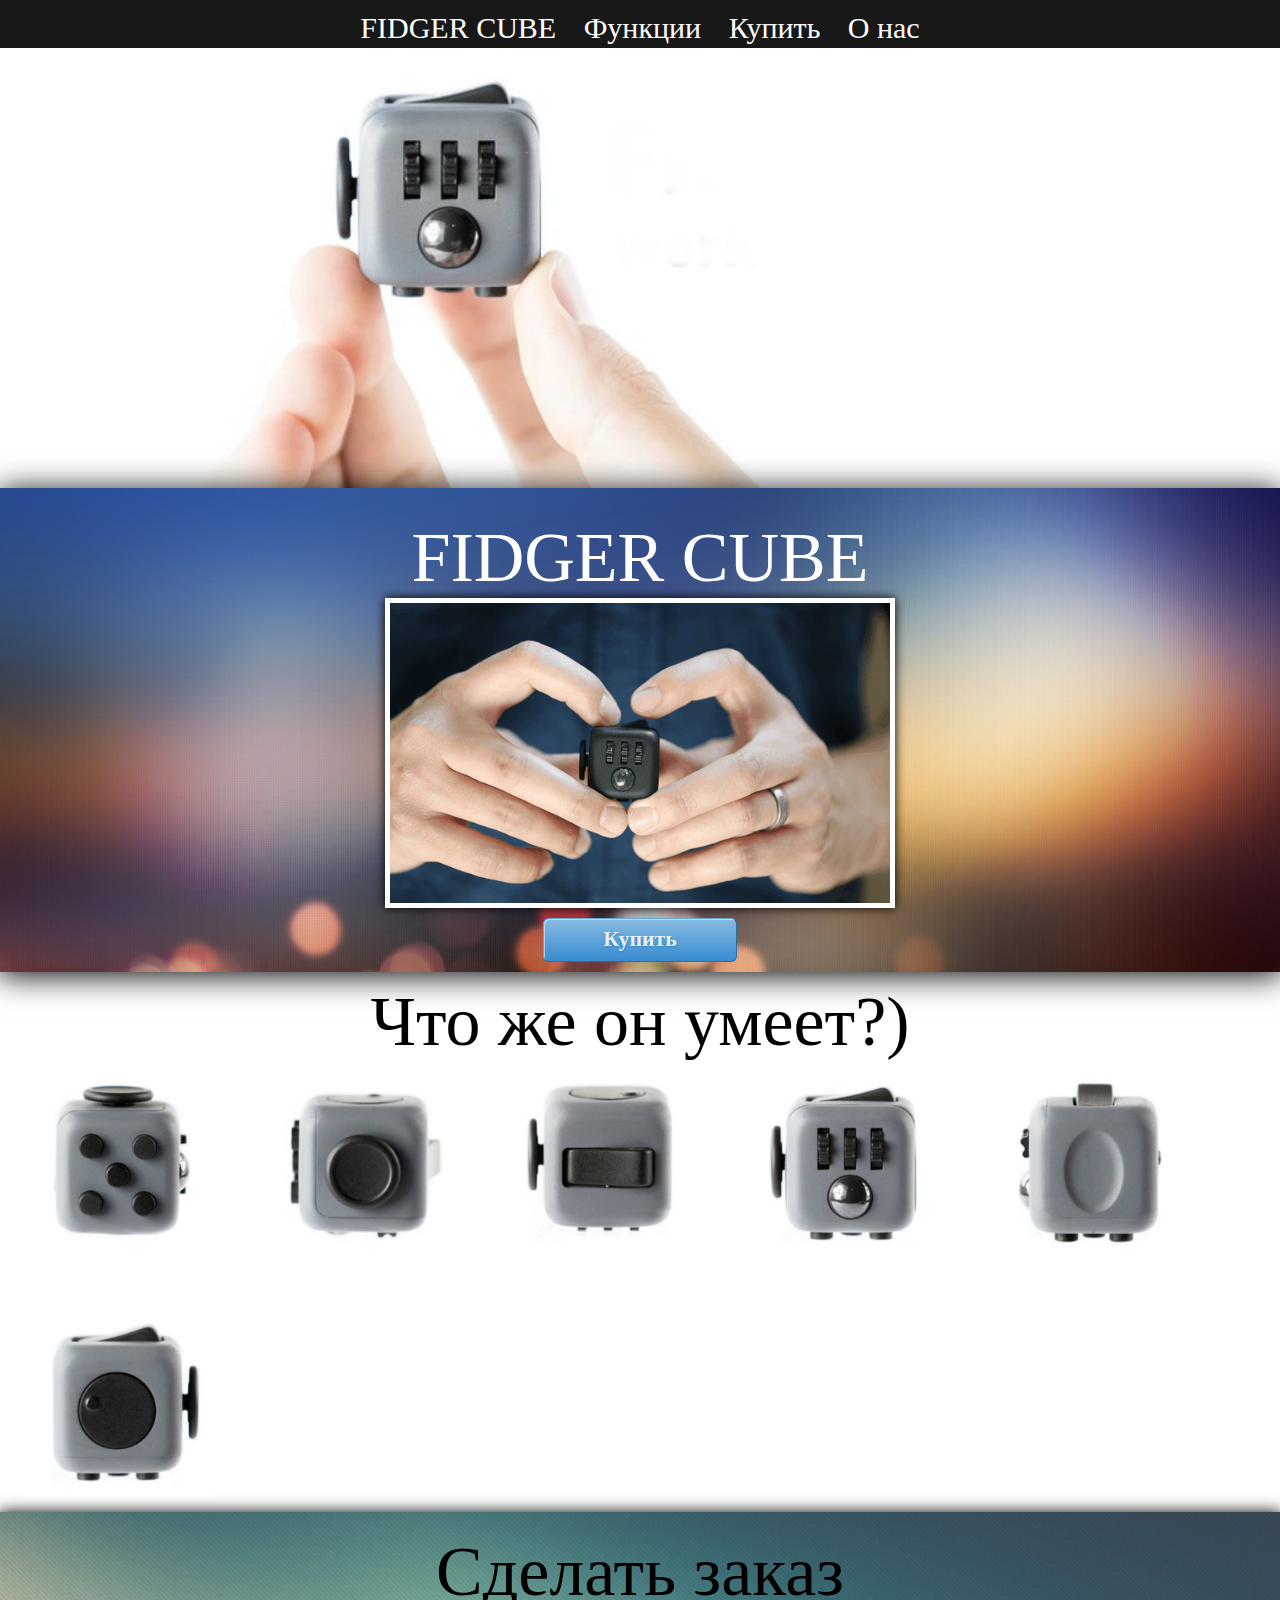
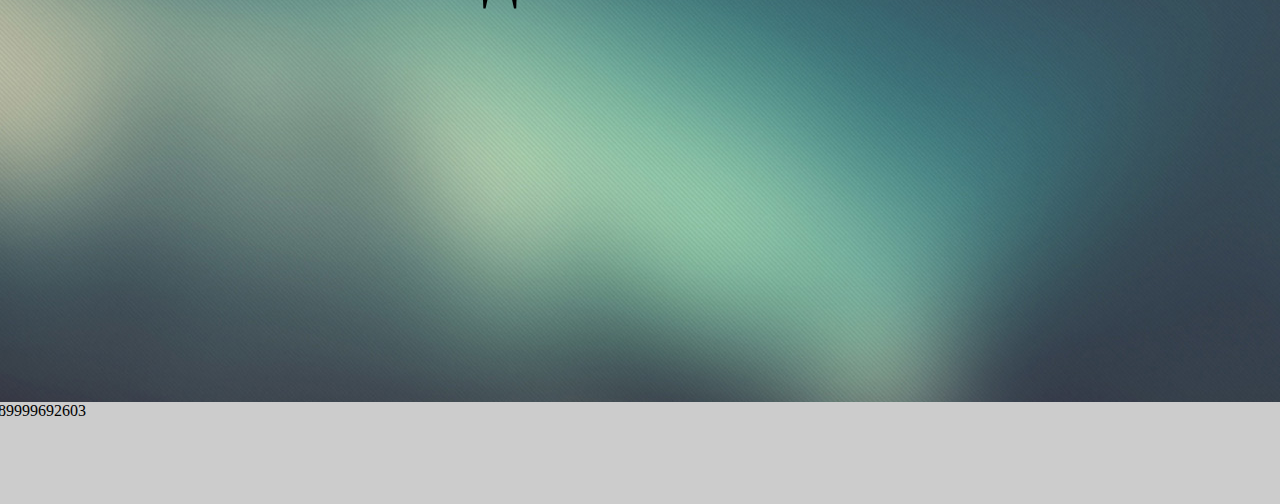
<file: project2/pages/index.html>
<!DOCTYPE html>
<html>
<head>
  <meta charset="utf-8" />
  <link href="../styles/style.css" rel="stylesheet" />
</head>
  <body>
    <header id="header">
          <div class="content">

            <div class="toolbar">
              <nav class>

                <a href="#faq">FIDGER CUBE</a>
                <a href="#functions">Функции</a>
                <a href="#buy">Купить</a>
                <a href="#about">О нас</a>
              </nav>
            </div>
          </div>
    </header>
<section id="faq">
        <p class="name-faq"> FIDGER CUBE
        </p>
        <div class="image-cube-gif">
        </div>
        <div class="about-cube">
          <center><a href="#" class="button13">Купить</a></center>
        </div>
  </section>


<section id="functions">
              <p class="name-functions"> Что же он умеет?)
              </p>
              <div class="all-cubes">
              <div class="click-cube">
                    <div class="click-cube-color">
                    </div>
              </div>
              <div class="glide-cube">
                    <div class="glide-cube-color">
                    </div>
              </div>
              <div class="flip-cube">
                    <div class="flip-cube-color">
                    </div>
              </div>
              <div class="roll-cube">
                    <div class="roll-cube-color">
                    </div>
              </div>
              <div class="breathe-cube">
                    <div class="breathe-cube-color">
                    </div>
              </div>
              <div class="spin-cube">
                    <div class="spin-cube-color">
                    </div>
              </div>
          </div>
</section>


<section id="buy">
<p class="name-buy">
  Сделать заказ
</p>

</section>


    <footer>
      89999692603
    </footer>
  </body>





















































</html>
</file>
<file: project2/styles/style.css>
body{
  background-color: #ccc;
}



#header{
  background-image: url(../images/header-background2.png);
  background-repeat: no-repeat;
  background-position: center;
  background-size:cover;
  margin: -10px;
  width: all;
  height: 500px;

}


nav{
  line-height: 60px;
  margin-right: 10px;
  margin-left: 10px;
  text-align: center;
  font-weight: 500;
  font-size: 30px;
  cursor: pointer;
  color: white;

}

.toolbar{
  width:auto;
  height:50px;
  background-color:black;
  opacity: 0.2;
  position:relative;
  transition-duration: 1s;
}
.toolbar:hover{
  opacity: 0.9;
  transition: 1s;
}
a{
  text-decoration: none;
  color:white;
  margin:10px;
  font-family:appetite;
}

#faq{
  width:auto;
  height:auto;
  background-image:url(../images/background-gaus.jpg);
  background-repeat: no-repeat;
  background-size: cover;
  width:all;
  height: auto;
  position: relative;
  margin: -10px;
  overflow: hidden;
  position: relative;
  box-shadow:0 3px 30px;
}
.name-faq{
  color:white;
  top:30px;
  margin:auto;
  text-align: center;
  font-size: 70px;
  height: auto;
  position: relative;
  font-family:fantasy;
}
.image-cube-gif {
  background-image: url(../images/fidget.gif);
  background-position: center;
  background-size: cover;
  margin: auto;
  margin-top: 30px;
  width: 500px;
  height: 300px;
  position: relative;
  border:5px solid white;
  box-shadow:0 0 10px;

}

.about-cube{
  width:auto;
  height: auto;
  position: relative;
}
/**Кнопка ебана ее**/
a.button13 {
  display: inline-block;
  width: 15em;
  font-size: 80%;
  color: rgba(255,255,255,.9);
  text-shadow: #2e7ebd 0 1px 2px;
  text-decoration: none;
  text-align: center;
  line-height: 1.1;
  white-space: pre-line;
  padding: .7em 0;
  border: 1px solid;
  border-color: #60a3d8 #2970a9 #2970a9 #60a3d8;
  border-radius: 6px;
  background: #60a3d8 linear-gradient(#89bbe2, #60a3d8 50%, #378bce);
  box-shadow: inset rgba(255,255,255,.5) 1px 1px;
  position: relative;
}
a.button13:first-line{
  font-size: 170%;
  font-weight: 700;
}
a.button13:hover {
  color: rgb(255,255,255);
  background-image: linear-gradient(#9dc7e7, #74afdd 50%, #378bce);
}
a.button13:active {
  color: rgb(255,255,255);
  border-color: #2970a9;
  background-image: linear-gradient(#5796c8, #6aa2ce);
  box-shadow: none;
}
/**Конец кнопки**/

/**Начало секции Что же он умеет?)**/
#functions{
  width: auto;
  height:auto;
  background-color: white;
  margin:-10px;
}
.name-functions{
  font-size: 70px;
  margin: auto;
  top:20px;
  position: relative;
  text-align: center;

}
.all-cubes{
  margin: auto;
  width:all;
  height:auto;
  position: relative;
}



.click-cube{
background-image: url(../images/click-cube.png);
background-size:cover;
margin:25px;
width:190px;
height:190px;
display: inline-block;
position: relative;
}
.click-cube-color{
  margin:auto;
  width:200px;
  height:200px;
  display: inline-block;
  position: relative;
  transition-duration:0.5s;
}

.click-cube:hover .click-cube-color {
  background-color:rgba(149, 118, 234, 1);
  transition:0.5s;
}




.glide-cube{
background-image: url(../images/glide-cube.png);
background-size:cover;
margin:25px;
width:190px;
height:190px;
display: inline-block;
position: relative;
}
.glide-cube-color{
  margin:auto;
  width:200px;
  height:200px;
  display: inline-block;
  position: relative;
  transition-duration:0.5s;

}
.glide-cube:hover .glide-cube-color {
  background-color:rgba(118, 147, 234, 1);
  transition:0.5s;
}




.flip-cube{
background-image: url(../images/flip-cube.png);
background-size:cover;
margin:25px;
width:190px;
height:180px;
display: inline-block;
position: relative;
}
.flip-cube-color{
  margin:auto;
  width:200px;
  height:200px;
  display: inline-block;
  position: relative;
transition-duration:0.5s;
}
.flip-cube:hover .flip-cube-color {
  background-color:rgba(234, 118, 139, 1);
  transition:0.5s;
}


.roll-cube{
background-image: url(../images/roll-cube.png);
background-size:cover;
margin:25px;
width:190px;
height:190px;
display: inline-block;
position: relative;
}
.roll-cube-color{
  margin:auto;
  width:200px;
  height:200px;
  display: inline-block;
  position: relative;
  transition-duration:0.5s;
}
.roll-cube:hover .roll-cube-color {
  background-color:rgba(118, 234, 132, 1);
  transition:0.5s;
}



.breathe-cube{
background-image: url(../images/breathe-cube.png);
background-size:cover;
margin:25px;
width:190px;
height:190px;
display: inline-block;
position: relative;
}
.breathe-cube-color{
  margin:auto;
  width:200px;
  height:200px;
  display: inline-block;
  position: relative;
  transition-duration:0.5s;
}
.breathe-cube:hover .breathe-cube-color {
  background-color:rgba(255, 247, 92, 1);
  transition:0.5s;
}



.spin-cube{
background-image: url(../images/spin-cube.png);
background-size:cover;
margin:25px;
width:190px;
height:190px;
display: inline-block;
position: relative;
}

.spin-cube-color{
  margin:auto;
  width:200px;
  height:200px;
  display: inline-block;
  position: relative;
  transition-duration:0.5s;
}

.spin-cube:hover .spin-cube-color {
  background-color:rgba(255, 247, 92, 1);
  transition:0.5s;
}



/**Секция Покупки**/
#buy {
  background-image:url(../images/buy-background.jpg);
  background-position: center;
  background-repeat: no-repeat;
  width:all;
  height:500px;
  margin:-10px;
  box-shadow:0 0 15px;

}
.name-buy{
  font-size: 70px;
  margin: auto;
  top:20px;
  position: relative;
  text-align: center;
}









footer{
  background-color: #ccc;
  width:all;
  height:100px;
  margin:-10px;
}
</file>
